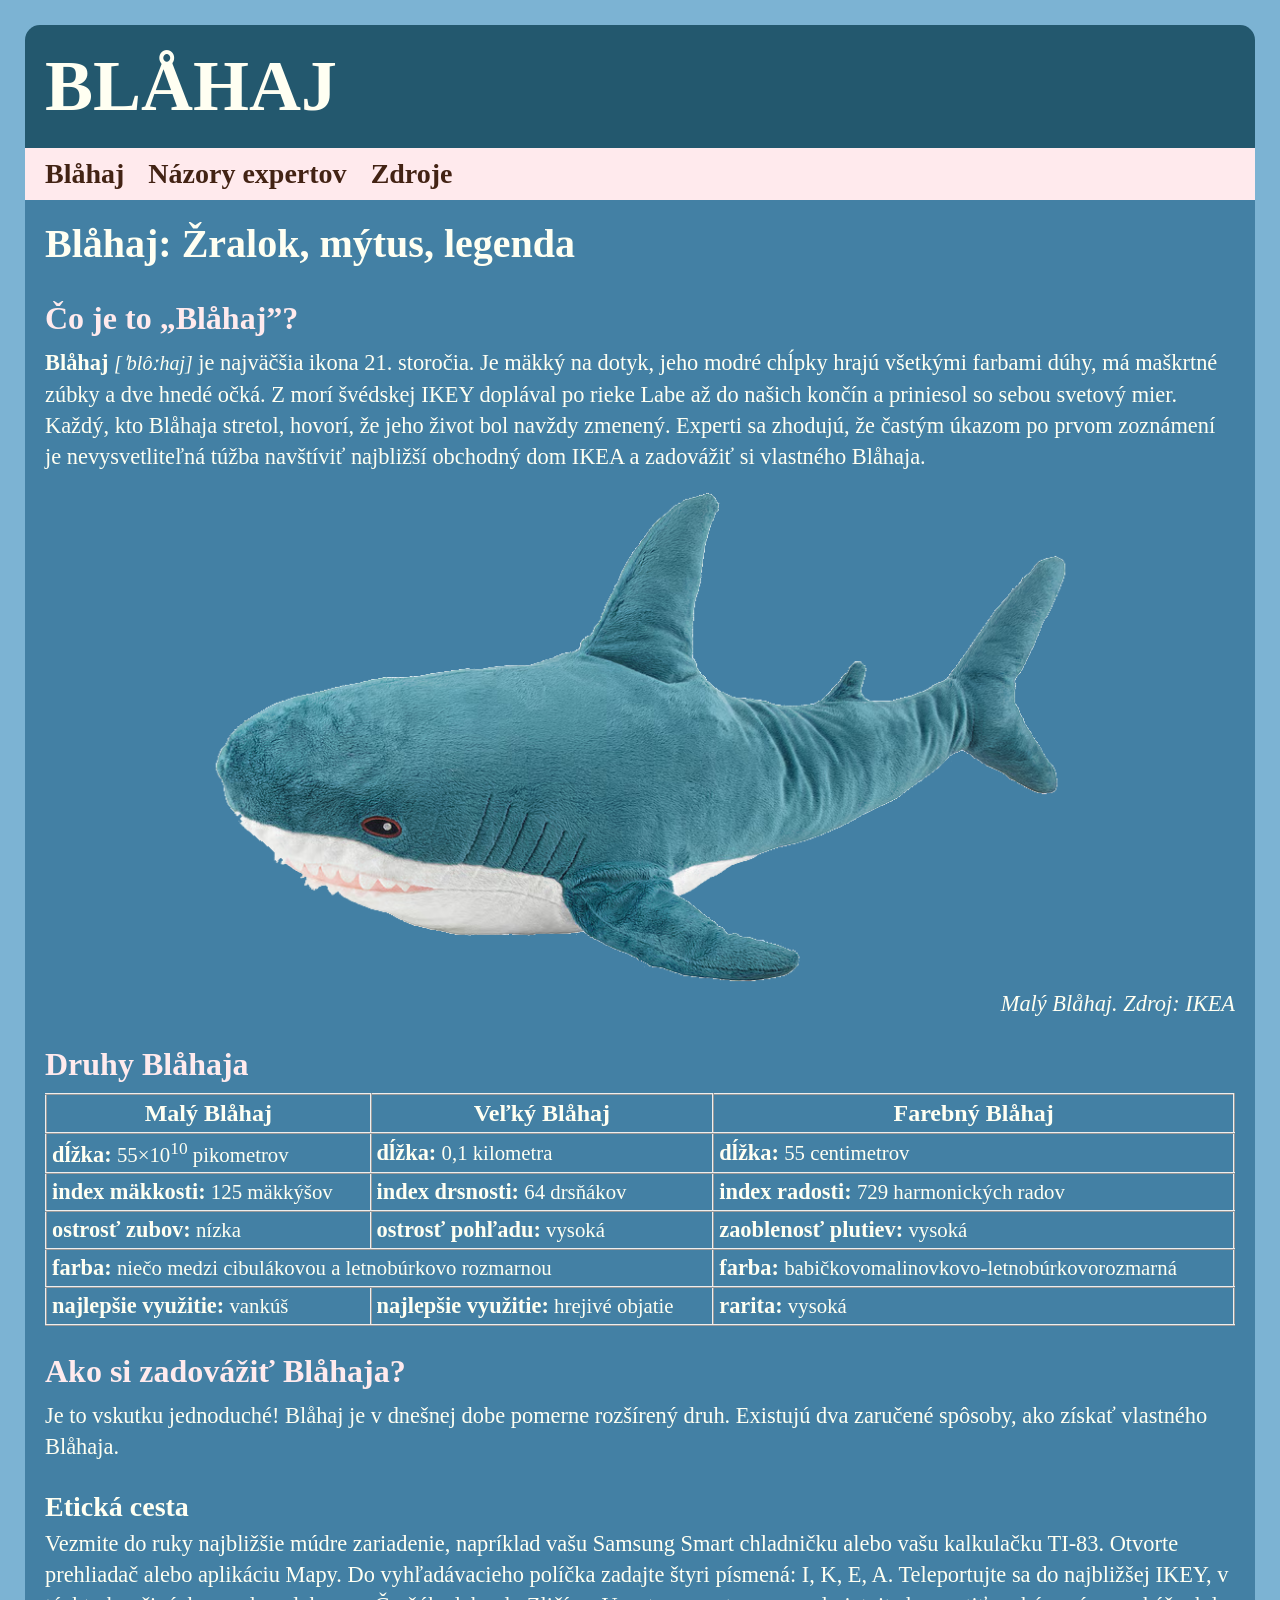
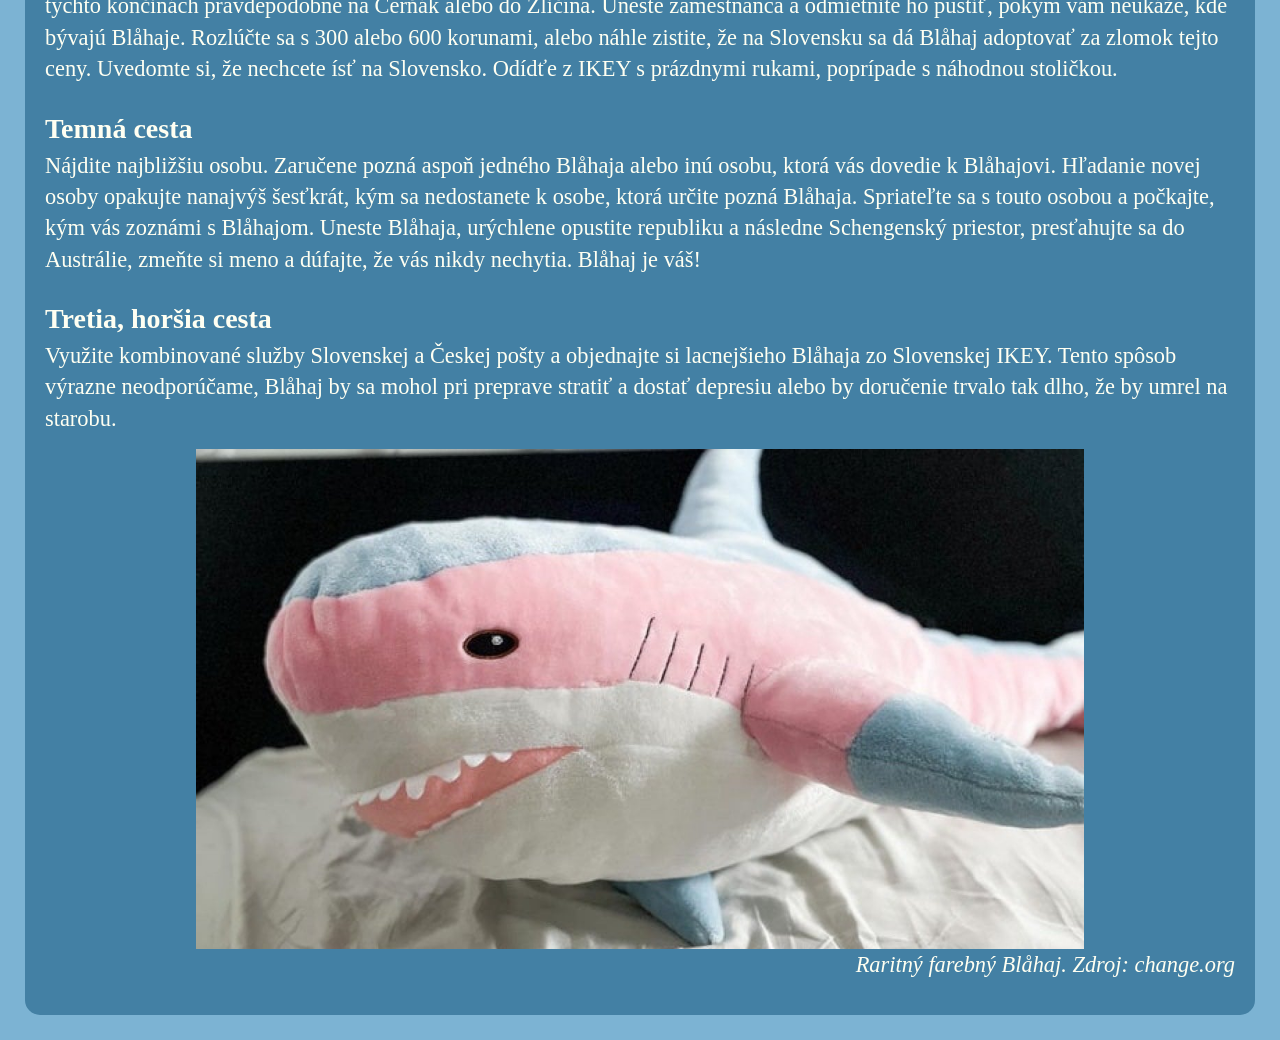
<file: index.html>
<!DOCTYPE html>
<html lang="sk">

<head>
	<meta charset="UTF-8">
	<meta name="viewport" content="width=device-width, initial-scale=1.0">
	<title>Blåhaj</title>

	<link rel="preconnect" href="src/blahaj.png">
	<link rel="preconnect" href="src/rare-blahaj.jpg">
	<link rel="preconnect" href="css.css">

	<link rel="icon" type="image/x-icon" href="/src/favicon.ico">
	<link rel="stylesheet" type="text/css" href="css.css">
</head>

<body>
	<header>
		<p>Blåhaj</p>
	</header>
	
	<nav>
		<a href="index.html">Blåhaj</a>
		<a href="nazory.html">Názory expertov</a>
		<a href="zdroje.html">Zdroje</a>
	</nav>

	<div id="strana">
		<article>
			<h1>Blåhaj: Žralok, mýtus, legenda</h1>
			<section>
				<h2>Čo je to „Blåhaj”?</h2>
				<p><b>Blåhaj</b> <i><a href="https://en.wikipedia.org/wiki/File:Sv-Bl%C3%A5haj.ogg">[ˈblôːhaj]</a></i> 
				je najväčšia ikona 21. storočia. Je mäkký na dotyk, jeho modré chĺpky hrajú všetkými farbami dúhy, 
				má maškrtné zúbky a dve hnedé očká. Z morí švédskej IKEY doplával po rieke Labe až do našich končín 
				a priniesol so sebou svetový mier. Každý, kto Blåhaja stretol, hovorí, že jeho život bol navždy 
				zmenený. Experti sa zhodujú, že častým úkazom po prvom zoznámení je nevysvetliteľná túžba navštíviť 
				najbližší obchodný dom IKEA a zadovážiť si vlastného Blåhaja.</p>
				<img src="src/blahaj.png" alt="">
				<p class="image-description">Malý Blåhaj. Zdroj: IKEA</p>
			</section>
			<section>
				<h2>Druhy Blåhaja</h2>
				<table>
					<tr>
						<th>Malý Blåhaj</th>
						<th>Veľký Blåhaj</th>
						<th>Farebný Blåhaj</th>
					</tr>
					<tr>
						<td><b>dĺžka:</b> 55×10<sup>10</sup> pikometrov</td>
						<td><b>dĺžka:</b> 0,1 kilometra</td>
						<td><b>dĺžka:</b> 55 centimetrov</td>
					</tr>
					<tr>
						<td><b>index mäkkosti:</b> 125 mäkkýšov</td>
						<td><b>index drsnosti:</b> 64 drsňákov</td>
						<td><b>index radosti:</b> 729 harmonických radov</td>
					</tr>
					<tr>
						<td><b>ostrosť zubov:</b> nízka</td>
						<td><b>ostrosť pohľadu:</b> vysoká</td>
						<td><b>zaoblenosť plutiev:</b> vysoká</td>
					</tr>
					<tr>
						<td colspan="2"><b>farba:</b> niečo medzi cibulákovou a letnobúrkovo rozmarnou</td>
						<td><b>farba:</b> babičkovomalinovkovo-letnobúrkovorozmarná</td>
					</tr>
					<tr>
						<td><b>najlepšie využitie:</b> vankúš</td>
						<td><b>najlepšie využitie:</b> hrejivé objatie</td>
						<td><b>rarita:</b> vysoká</td>
					</tr>
				</table>
			</section>
			<section>
				<h2>Ako si zadovážiť Blåhaja?</h2>
				<p>Je to vskutku jednoduché! Blåhaj je v dnešnej dobe pomerne rozšírený druh. Existujú dva zaručené
				spôsoby, ako získať vlastného Blåhaja.</p>
				<section>
					<h3>Etická cesta</h3>
					<p>Vezmite do ruky najbližšie múdre zariadenie, napríklad vašu Samsung Smart chladničku alebo vašu 
					kalkulačku TI-83. Otvorte prehliadač alebo aplikáciu Mapy. Do vyhľadávacieho políčka zadajte štyri
					písmená: I, K, E, A. Teleportujte sa do najbližšej IKEY, v týchto končinách pravdepodobne na Čerňák
					alebo do Zličína. Uneste zamestnanca a odmietnite ho pustiť, pokým vám neukáže, kde bývajú Blåhaje. 
					Rozlúčte sa s 300 alebo 600 korunami, alebo náhle zistite, že na Slovensku sa dá Blåhaj adoptovať za 
					zlomok tejto ceny. Uvedomte si, že nechcete ísť na Slovensko. Odídťe z IKEY s prázdnymi rukami,
					poprípade s náhodnou stoličkou.</p>
				</section>
				<section>
					<h3>Temná cesta</h3>
					<p>Nájdite najbližšiu osobu. Zaručene pozná aspoň jedného Blåhaja alebo inú osobu, ktorá vás dovedie
					k Blåhajovi. Hľadanie novej osoby opakujte nanajvýš šesťkrát, kým sa nedostanete k osobe, ktorá určite
					pozná Blåhaja. Spriateľte sa s touto osobou a počkajte, kým vás zoznámi s Blåhajom. Uneste Blåhaja, 
					urýchlene opustite republiku a následne Schengenský priestor, presťahujte sa do Austrálie, zmeňte si 
					meno a dúfajte, že vás nikdy nechytia. Blåhaj je váš!</p>
				</section>
				<section>
					<h3>Tretia, horšia cesta</h3>
					<p>Využite kombinované služby Slovenskej a Českej pošty a objednajte si lacnejšieho Blåhaja zo Slovenskej
					IKEY. Tento spôsob výrazne neodporúčame, Blåhaj by sa mohol pri preprave stratiť a dostať depresiu alebo
					by doručenie trvalo tak dlho, že by umrel na starobu.</p>
				</section>
				<img src="src/rare-blahaj.jpg" alt="">
				<p class="image-description">Raritný farebný Blåhaj. Zdroj: change.org</p>
			</section>
		</article>
	</div>
</body>

</html>
</file>
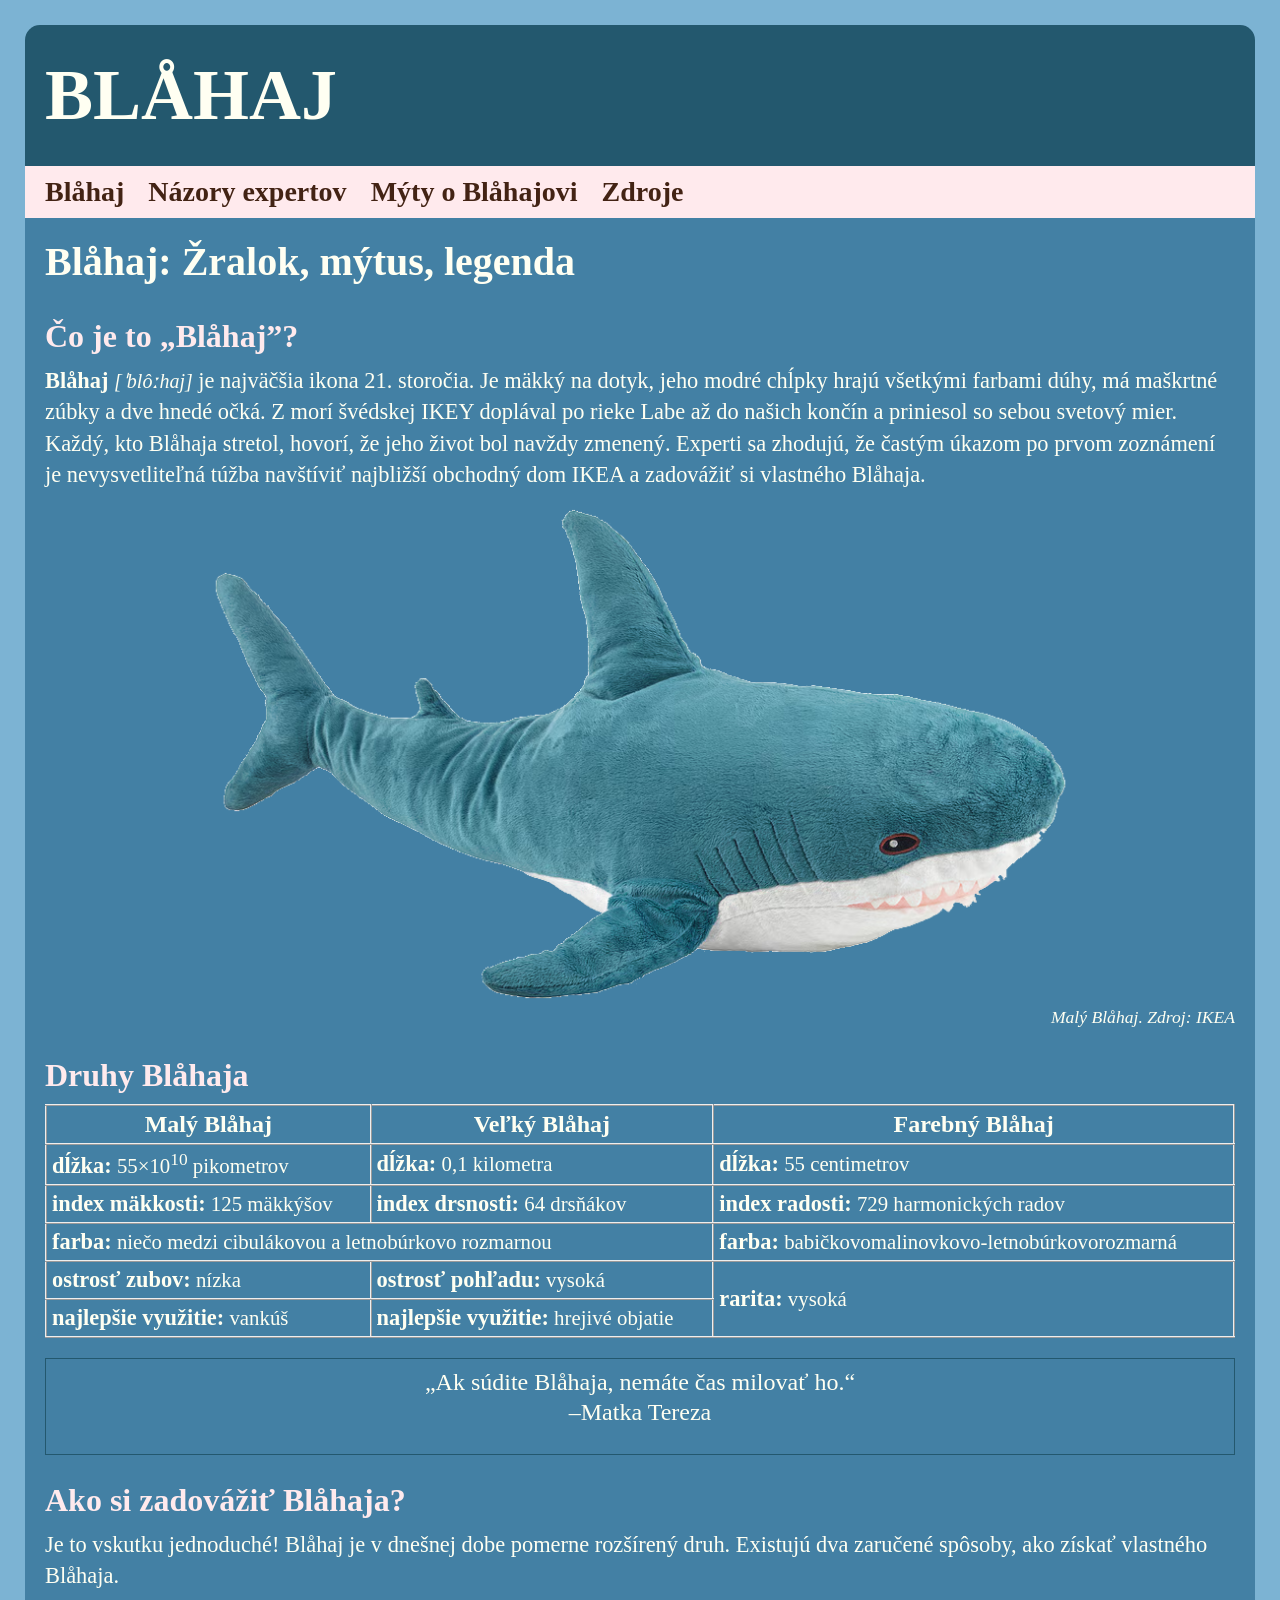
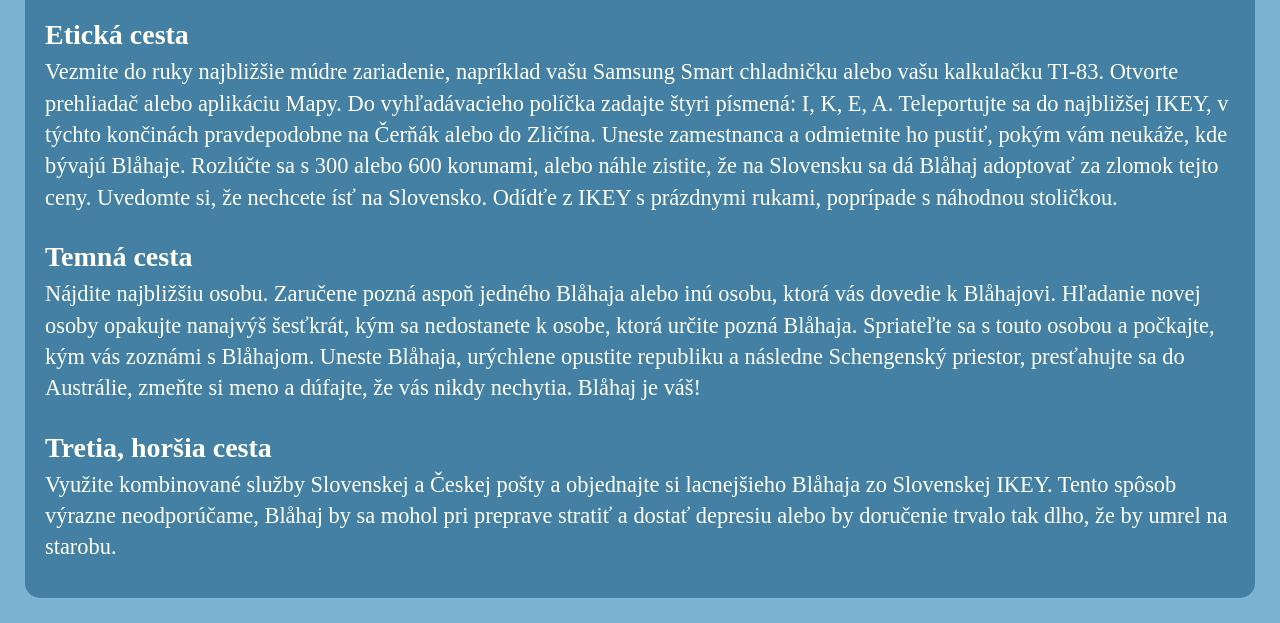
<file: odovzdanie/index.html>
<!DOCTYPE html>
<html lang="sk">

<head>
	<meta charset="UTF-8">
	<meta name="viewport" content="width=device-width, initial-scale=1.0">
	<title>Blåhaj</title>
	<link rel="stylesheet" type="text/css" href="css.css">
</head>

<body>
	<header>
		<p>Blåhaj</p>
	</header>
	
	<nav>
		<a href="index.html">Blåhaj</a>
		<a href="nazory.html">Názory expertov</a>
        <a href="myty.html">Mýty o Blåhajovi</a>
		<a href="zdroje.html">Zdroje</a>
	</nav>

	<div id="strana">
		<article>
			<h1>Blåhaj: Žralok, mýtus, legenda</h1>
			<section>
				<h2>Čo je to „Blåhaj”?</h2>
				<p><b>Blåhaj</b> <i><a href="https://en.wikipedia.org/wiki/File:Sv-Bl%C3%A5haj.ogg">[ˈblôːhaj]</a></i> 
				je najväčšia ikona 21. storočia. Je mäkký na dotyk, jeho modré chĺpky hrajú všetkými farbami dúhy, 
				má maškrtné zúbky a dve hnedé očká. Z morí švédskej IKEY doplával po rieke Labe až do našich končín 
				a priniesol so sebou svetový mier. Každý, kto Blåhaja stretol, hovorí, že jeho život bol navždy 
				zmenený. Experti sa zhodujú, že častým úkazom po prvom zoznámení je nevysvetliteľná túžba navštíviť 
				najbližší obchodný dom IKEA a zadovážiť si vlastného Blåhaja.</p>
				<div class="image">
					<img src="blahaj.png" alt="">
				</div>
				<p class="image-description">Malý Blåhaj. Zdroj: IKEA</p>
			</section>
			<section>
				<h2>Druhy Blåhaja</h2>
				<table>
					<tr>
						<th>Malý Blåhaj</th>
						<th>Veľký Blåhaj</th>
						<th>Farebný Blåhaj</th>
					</tr>
					<tr>
						<td><b>dĺžka:</b> 55×10<sup>10</sup> pikometrov</td>
						<td><b>dĺžka:</b> 0,1 kilometra</td>
						<td><b>dĺžka:</b> 55 centimetrov</td>
					</tr>
					<tr>
						<td><b>index mäkkosti:</b> 125 mäkkýšov</td>
						<td><b>index drsnosti:</b> 64 drsňákov</td>
						<td><b>index radosti:</b> 729 harmonických radov</td>
					</tr>
					<tr>
						<td colspan="2"><b>farba:</b> niečo medzi cibulákovou a letnobúrkovo rozmarnou</td>
						<td><b>farba:</b> babičkovomalinovkovo-letnobúrkovorozmarná</td>
					</tr>
					<tr>
						<td><b>ostrosť zubov:</b> nízka</td>
						<td><b>ostrosť pohľadu:</b> vysoká</td>
						<td rowspan="2"><b>rarita:</b> vysoká</td>
					</tr>
					<tr>
						<td><b>najlepšie využitie:</b> vankúš</td>
						<td><b>najlepšie využitie:</b> hrejivé objatie</td>
					</tr>
				</table>
			</section>
			<div id="quote">
				<q>Ak súdite Blåhaja, nemáte čas milovať ho.</q>
				<p>–Matka Tereza</p>
			</div>
			<section>
				<h2>Ako si zadovážiť Blåhaja?</h2>
				<p>Je to vskutku jednoduché! Blåhaj je v dnešnej dobe pomerne rozšírený druh. Existujú dva zaručené
				spôsoby, ako získať vlastného Blåhaja.</p>
				<section>
					<h3>Etická cesta</h3>
					<p>Vezmite do ruky najbližšie múdre zariadenie, napríklad vašu Samsung Smart chladničku alebo vašu 
					kalkulačku TI-83. Otvorte prehliadač alebo aplikáciu Mapy. Do vyhľadávacieho políčka zadajte štyri
					písmená: I, K, E, A. Teleportujte sa do najbližšej IKEY, v týchto končinách pravdepodobne na Čerňák
					alebo do Zličína. Uneste zamestnanca a odmietnite ho pustiť, pokým vám neukáže, kde bývajú Blåhaje. 
					Rozlúčte sa s 300 alebo 600 korunami, alebo náhle zistite, že na Slovensku sa dá Blåhaj adoptovať za 
					zlomok tejto ceny. Uvedomte si, že nechcete ísť na Slovensko. Odídťe z IKEY s prázdnymi rukami,
					poprípade s náhodnou stoličkou.</p>
				</section>
				<section>
					<h3>Temná cesta</h3>
					<p>Nájdite najbližšiu osobu. Zaručene pozná aspoň jedného Blåhaja alebo inú osobu, ktorá vás dovedie
					k Blåhajovi. Hľadanie novej osoby opakujte nanajvýš šesťkrát, kým sa nedostanete k osobe, ktorá určite
					pozná Blåhaja. Spriateľte sa s touto osobou a počkajte, kým vás zoznámi s Blåhajom. Uneste Blåhaja, 
					urýchlene opustite republiku a následne Schengenský priestor, presťahujte sa do Austrálie, zmeňte si 
					meno a dúfajte, že vás nikdy nechytia. Blåhaj je váš!</p>
				</section>
				<section>
					<h3>Tretia, horšia cesta</h3>
					<p>Využite kombinované služby Slovenskej a Českej pošty a objednajte si lacnejšieho Blåhaja zo Slovenskej
					IKEY. Tento spôsob výrazne neodporúčame, Blåhaj by sa mohol pri preprave stratiť a dostať depresiu alebo
					by doručenie trvalo tak dlho, že by umrel na starobu.</p>
				</section>
			</section>
		</article>
	</div>
</body>

</html>
</file>
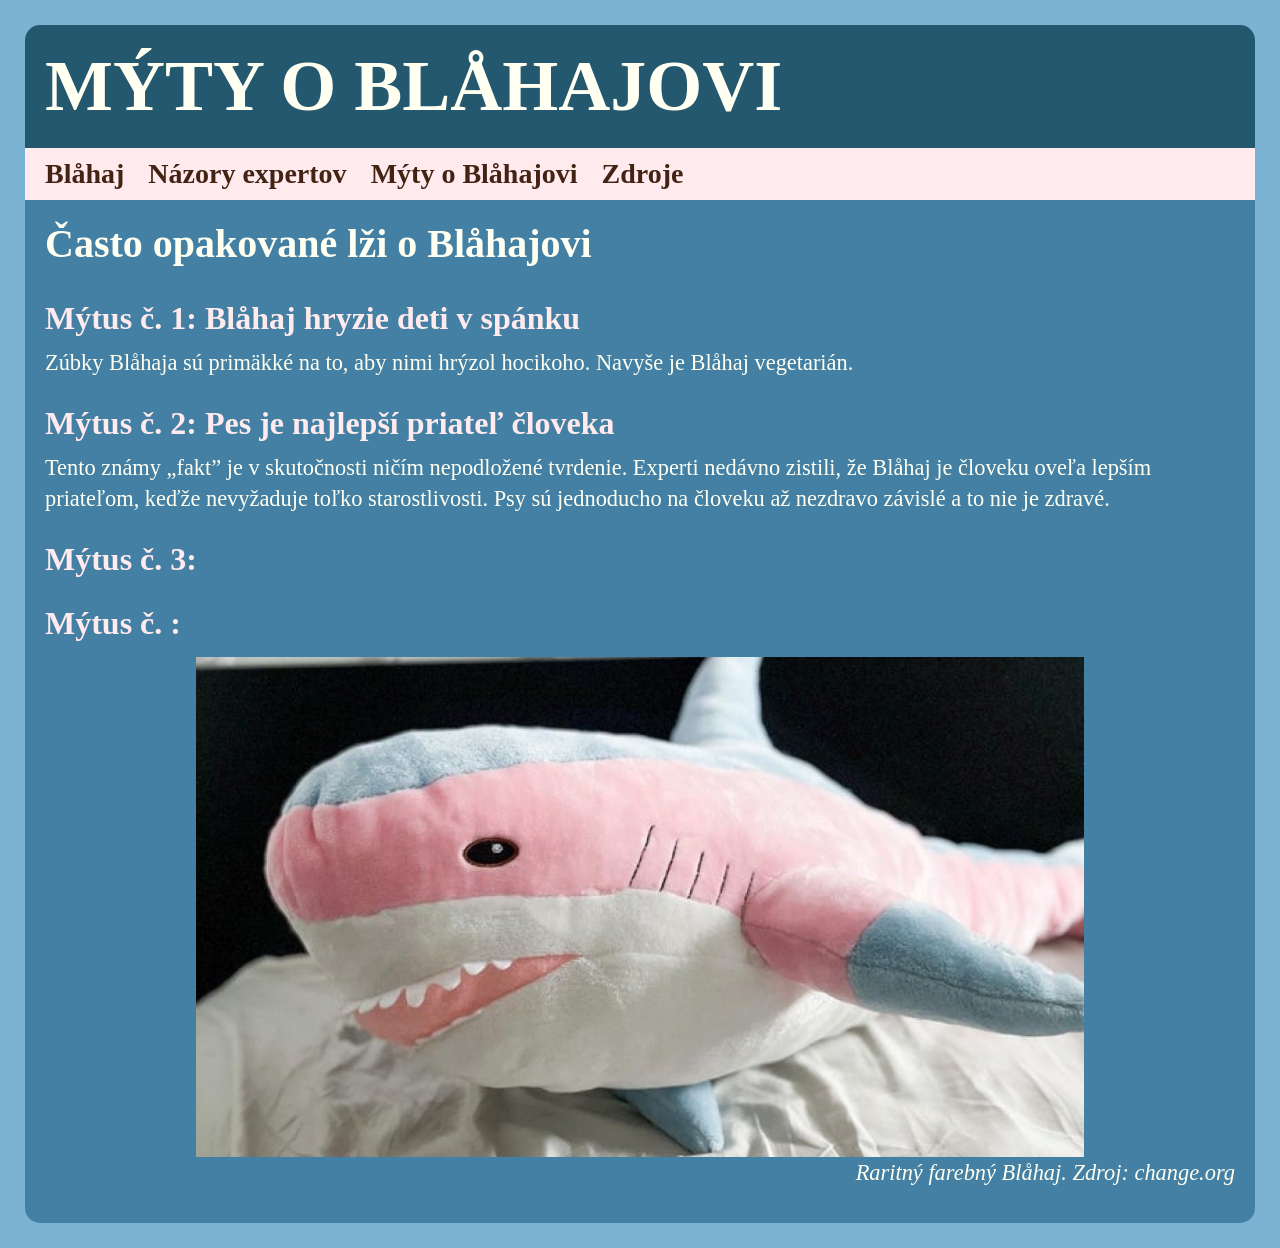
<file: myty.html>
<!DOCTYPE html>
<html lang="sk">

<head>
	<meta charset="UTF-8">
	<meta name="viewport" content="width=device-width, initial-scale=1.0">
	<title>Mýty | Blåhaj</title>

	<link rel="preconnect" href="src/blahaj.png">
	<link rel="preconnect" href="src/rare-blahaj.jpg">
	<link rel="preconnect" href="css.css">

	<link rel="icon" type="image/x-icon" href="/src/favicon.ico">
	<link rel="stylesheet" type="text/css" href="css.css">
</head>

<body>
	<header>
		<p>Mýty o Blåhajovi</p>
	</header>
	
	<nav>
		<a href="index.html">Blåhaj</a>
		<a href="nazory.html">Názory expertov</a>
        <a href="myty.html">Mýty o Blåhajovi</a>
		<a href="zdroje.html">Zdroje</a>
	</nav>

	<div id="strana">
		<article>
            <h1>Často opakované lži o Blåhajovi</h1>
			<section>
				<h2 id="prvy">Mýtus č. 1: Blåhaj hryzie deti v spánku</h2>
				<p>Zúbky Blåhaja sú primäkké na to, aby nimi hrýzol hocikoho. Navyše je Blåhaj vegetarián.</p>
			</section>
			<section>
				<h2>Mýtus č. 2: Pes je najlepší priateľ človeka</h2>
				<p>Tento známy „fakt” je v skutočnosti ničím nepodložené tvrdenie. Experti nedávno zistili,
                že Blåhaj je človeku oveľa lepším priateľom, keďže nevyžaduje toľko starostlivosti. Psy sú
                jednoducho na človeku až nezdravo závislé a to nie je zdravé.</p>
			</section>
            <section>
				<h2>Mýtus č. 3: </h2>
				<p></p>
			</section>
            <section>
				<h2>Mýtus č. : </h2>
				<p></p>
			</section>
            <img src="src/rare-blahaj.jpg" alt="">
			<p class="image-description">Raritný farebný Blåhaj. Zdroj: change.org</p>
		</article>
	</div>
</body>

</html>
</file>
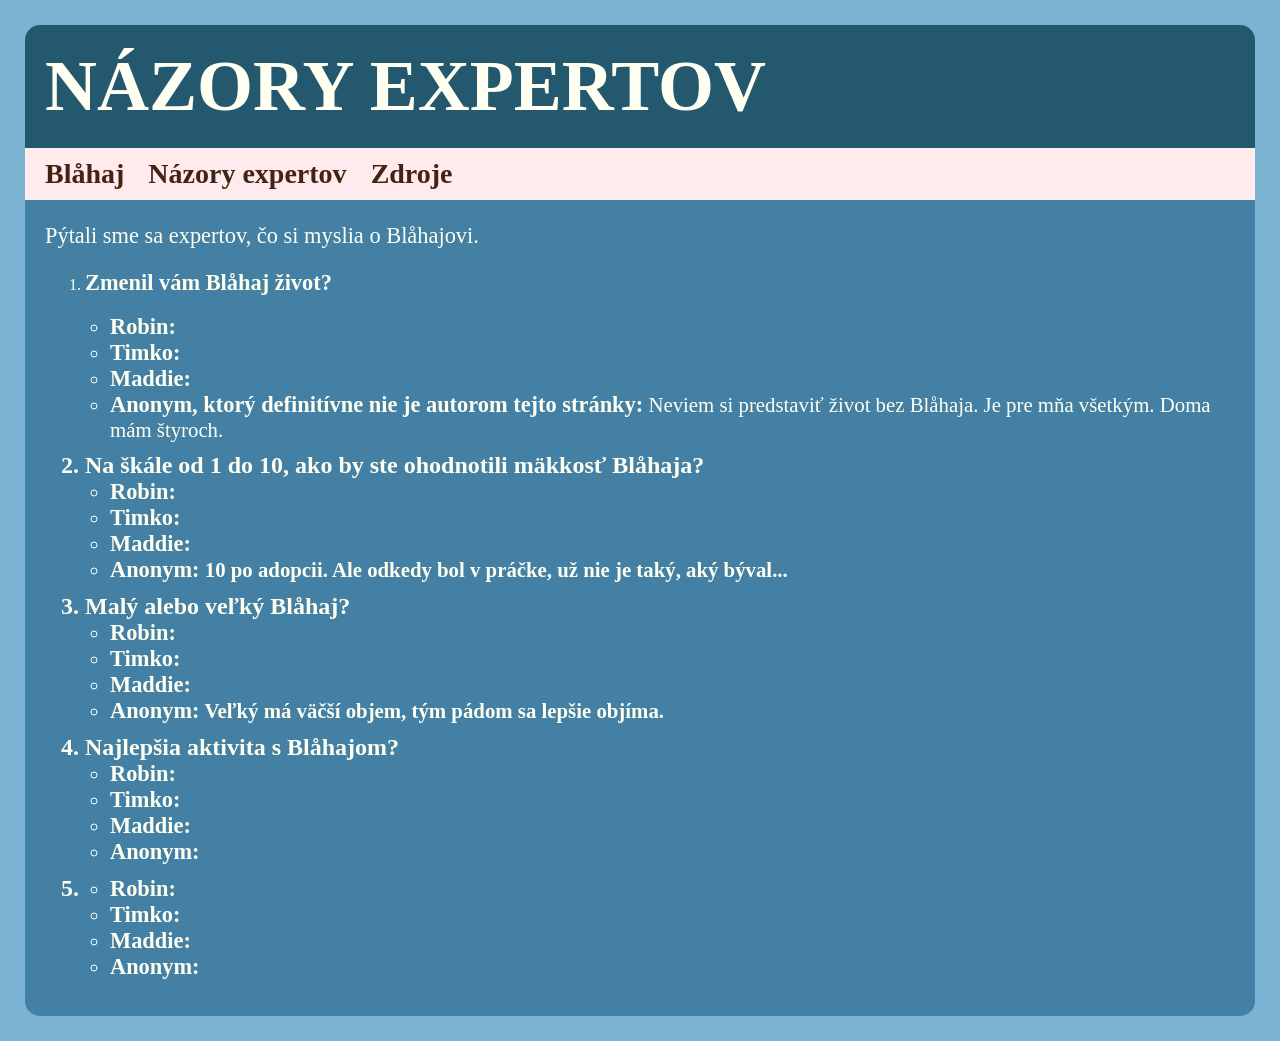
<file: nazory.html>
<!DOCTYPE html>
<html lang="sk">

<head>
	<meta charset="UTF-8">
	<meta name="viewport" content="width=device-width, initial-scale=1.0">
	<title>Názory expertov | Blåhaj</title>

	<link rel="preconnect" href="src/blahaj.png">
	<link rel="preconnect" href="src/rare-blahaj.jpg">
	<link rel="preconnect" href="css.css">

    <link rel="icon" type="image/x-icon" href="/src/favicon.ico">
	<link rel="stylesheet" type="text/css" href="css.css">
</head>

<body>
    <header>
        <p>Názory expertov</p>
    </header>

	<nav>
		<a href="index.html">Blåhaj</a>
		<a href="nazory.html">Názory expertov</a>
		<a href="zdroje.html">Zdroje</a>
	</nav>
	
	<div id="strana">
        <p>Pýtali sme sa expertov, čo si myslia o Blåhajovi.</p>

        <ol>
            <li><p class="list-header">Zmenil vám Blåhaj život?</p>
            <ul class="otazka">
                <li><b>Robin:</b></li>
                <li><b>Timko:</b></li>
                <li><b>Maddie:</b></li>
                <li><b>Anonym, ktorý definitívne nie je autorom tejto stránky:</b> Neviem si
                predstaviť život bez Blåhaja. Je pre mňa všetkým. Doma mám štyroch.</li>
            </ul></li>
            <li class="list-header">Na škále od 1 do 10, ako by ste ohodnotili mäkkosť Blåhaja?
            <ul class="otazka">
                <li><b>Robin:</b> </li>
                <li><b>Timko:</b> </li>
                <li><b>Maddie:</b> </li>
                <li><b>Anonym:</b> 10 po adopcii. Ale odkedy bol v práčke, už nie je taký, aký býval...</li>
            </ul></li>
            <li class="list-header">Malý alebo veľký Blåhaj?
            <ul class="otazka">
                <li><b>Robin:</b> </li>
                <li><b>Timko:</b> </li>
                <li><b>Maddie:</b> </li>
                <li><b>Anonym:</b> Veľký má väčší objem, tým pádom sa lepšie objíma.</li>
            </ul></li>
            <li class="list-header">Najlepšia aktivita s Blåhajom?
            <ul class="otazka">
                <li><b>Robin:</b> </li>
                <li><b>Timko:</b> </li>
                <li><b>Maddie:</b> </li>
                <li><b>Anonym:</b> </li>
            </ul></li>
            <li class="list-header">
            <ul class="otazka">
                <li><b>Robin:</b> </li>
                <li><b>Timko:</b> </li>
                <li><b>Maddie:</b> </li>
                <li><b>Anonym:</b> </li>
            </ul></li>
        </ol>
	</div>
</body>

</html>
</file>
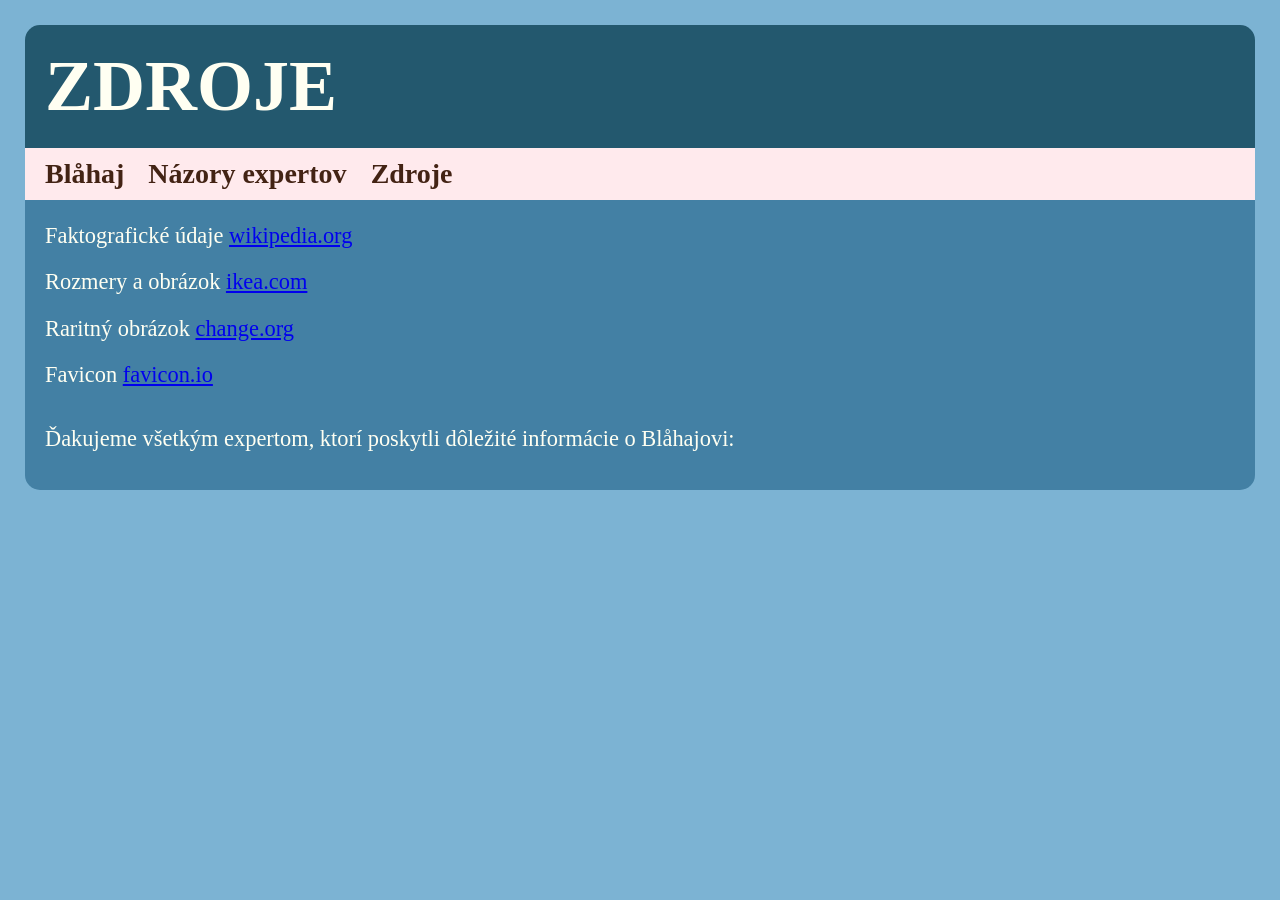
<file: zdroje.html>
<!DOCTYPE html>
<html lang="sk">

<head>
	<meta charset="UTF-8">
	<meta name="viewport" content="width=device-width, initial-scale=1.0">
	<title>Blåhaj</title>

	<link rel="preconnect" href="src/blahaj.png">
	<link rel="preconnect" href="src/rare-blahaj.jpg">
	<link rel="preconnect" href="css.css">

	<link rel="icon" type="image/x-icon" href="/src/favicon.ico">
	<link rel="stylesheet" type="text/css" href="css.css">
</head>

<body>
    <header>
        <p>Zdroje</p>
    </header>

	<nav>
		<a href="index.html">Blåhaj</a>
		<a href="nazory.html">Názory expertov</a>
		<a href="zdroje.html">Zdroje</a>
	</nav>
	
	<div id="strana">
		<p>Faktografické údaje <a href="https://en.wikipedia.org/wiki/Bl%C3%A5haj">wikipedia.org</a></p>
		<p>Rozmery a obrázok <a href="https://www.ikea.com/cz/cs/p/blahaj-plysova-hracka-zralok-30373588/">ikea.com</a></p>
		<p>Raritný obrázok <a href="https://www.change.org/p/get-ikea-to-start-selling-the-trans-color-blahaj">change.org</a></p>
		<p>Favicon <a href="https://favicon.io/emoji-favicons/shark/">favicon.io</a></p>
		<br>
		<p>Ďakujeme všetkým expertom, ktorí poskytli dôležité informácie o Blåhajovi: </p>
	</div>
</body>

</html>
</file>
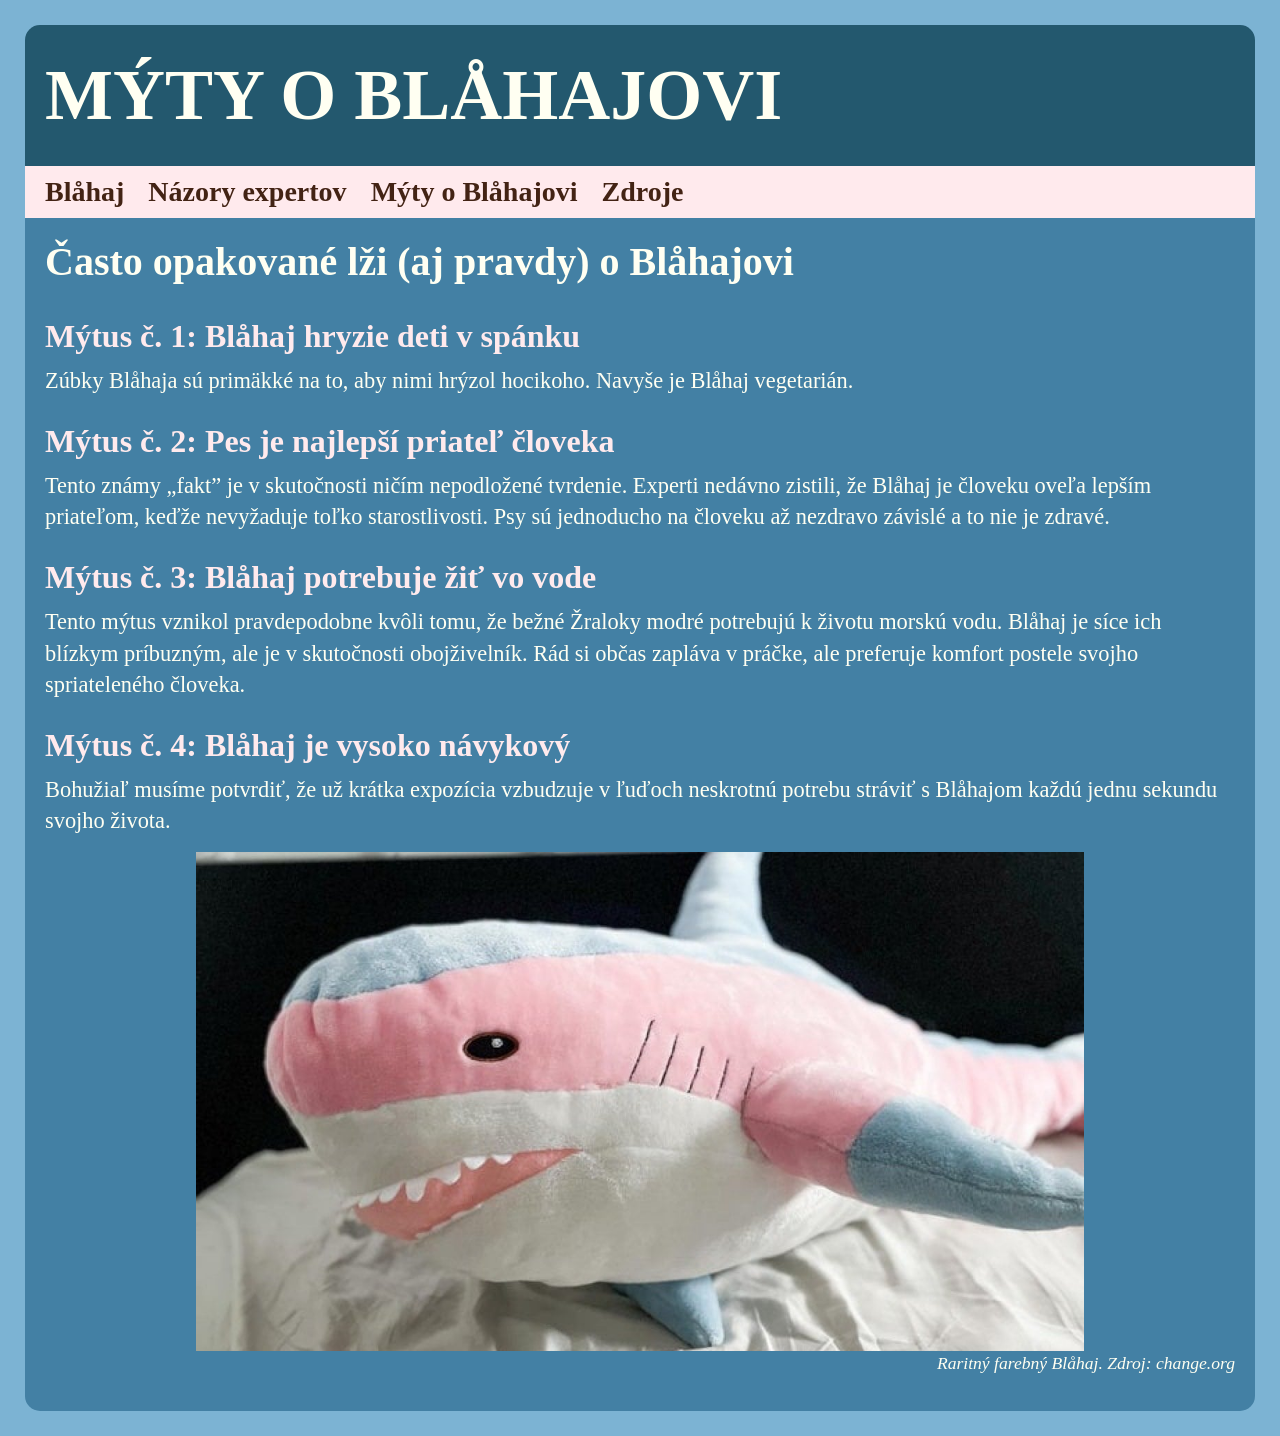
<file: odovzdanie/myty.html>
<!DOCTYPE html>
<html lang="sk">

<head>
	<meta charset="UTF-8">
	<meta name="viewport" content="width=device-width, initial-scale=1.0">
	<title>Mýty | Blåhaj</title>
	<link rel="stylesheet" type="text/css" href="css.css">
</head>

<body>
	<header>
		<p>Mýty o Blåhajovi</p>
	</header>
	
	<nav>
		<a href="index.html">Blåhaj</a>
		<a href="nazory.html">Názory expertov</a>
        <a href="myty.html">Mýty o Blåhajovi</a>
		<a href="zdroje.html">Zdroje</a>
	</nav>

	<div id="strana">
		<article>
            <h1>Často opakované lži (aj pravdy) o Blåhajovi</h1>
			<section>
				<h2 id="prvy">Mýtus č. 1: Blåhaj hryzie deti v spánku</h2>
				<p>Zúbky Blåhaja sú primäkké na to, aby nimi hrýzol hocikoho. Navyše je Blåhaj vegetarián.</p>
			</section>
			<section>
				<h2>Mýtus č. 2: Pes je najlepší priateľ človeka</h2>
				<p>Tento známy „fakt” je v skutočnosti ničím nepodložené tvrdenie. Experti nedávno zistili,
                že Blåhaj je človeku oveľa lepším priateľom, keďže nevyžaduje toľko starostlivosti. Psy sú
                jednoducho na človeku až nezdravo závislé a to nie je zdravé.</p>
			</section>
            <section>
				<h2>Mýtus č. 3: Blåhaj potrebuje žiť vo vode</h2>
				<p>Tento mýtus vznikol pravdepodobne kvôli tomu, že bežné Žraloky modré potrebujú k životu 
				morskú vodu. Blåhaj je síce ich blízkym príbuzným, ale je v skutočnosti obojživelník. Rád
				si občas zapláva v práčke, ale preferuje komfort postele svojho spriateleného človeka.</p>
			</section>
            <section>
				<h2>Mýtus č. 4: Blåhaj je vysoko návykový</h2>
				<p>Bohužiaľ musíme potvrdiť, že už krátka expozícia vzbudzuje v ľuďoch neskrotnú potrebu stráviť
				s Blåhajom každú jednu sekundu svojho života.</p>
			</section>
			<div class="image">
            	<img src="rare-blahaj.jpg" alt="">
			</div>
			<p class="image-description">Raritný farebný Blåhaj. Zdroj: change.org</p>
		</article>
	</div>
</body>

</html>
</file>
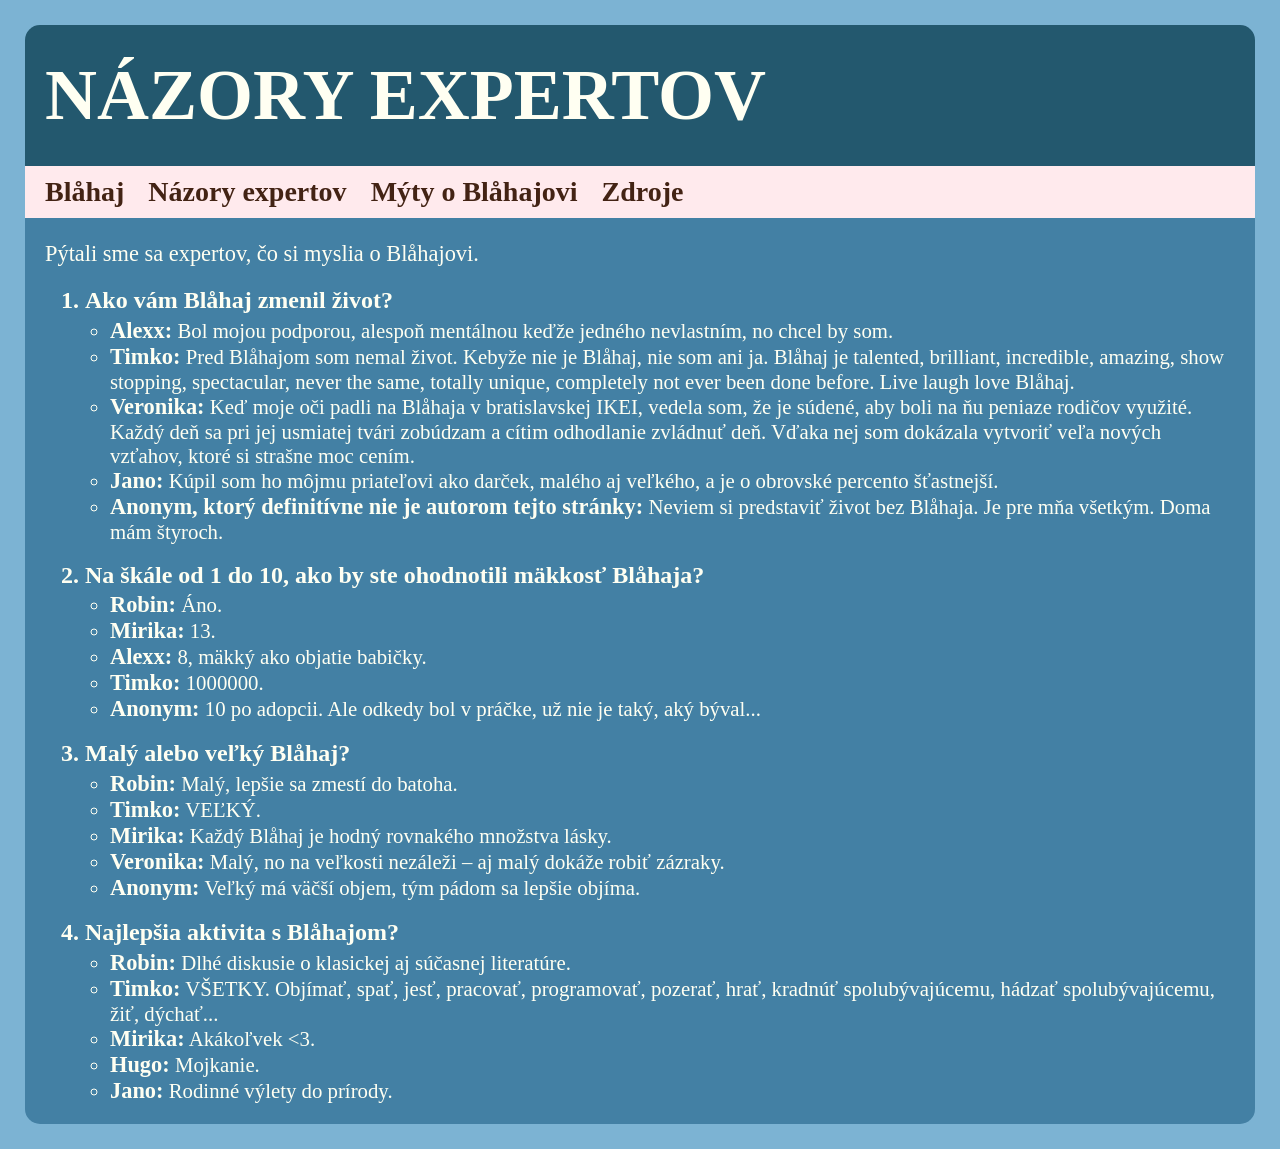
<file: odovzdanie/nazory.html>
<!DOCTYPE html>
<html lang="sk">

<head>
	<meta charset="UTF-8">
	<meta name="viewport" content="width=device-width, initial-scale=1.0">
	<title>Názory expertov | Blåhaj</title>
	<link rel="stylesheet" type="text/css" href="css.css">
</head>

<body>
    <header>
        <p>Názory expertov</p>
    </header>

	<nav>
		<a href="index.html">Blåhaj</a>
		<a href="nazory.html">Názory expertov</a>
        <a href="myty.html">Mýty o Blåhajovi</a>
		<a href="zdroje.html">Zdroje</a>
	</nav>
	
	<div id="strana">
        <p>Pýtali sme sa expertov, čo si myslia o Blåhajovi.</p>

        <ol id="zoznam">
            <li><p>Ako vám Blåhaj zmenil život?</p>
            <ul class="otazka">
                <li><b>Alexx:</b> Bol mojou podporou, alespoň mentálnou keďže jedného nevlastním, no chcel by som.</li>
                <li><b>Timko:</b> Pred Blåhajom som nemal život. Kebyže nie je Blåhaj, nie som ani ja. 
                    Blåhaj je talented, brilliant, incredible, amazing, show stopping, spectacular, never 
                    the same, totally unique, completely not ever been done before. Live laugh love Blåhaj.</li>
                <li><b>Veronika:</b> Keď moje oči padli na Blåhaja v bratislavskej IKEI, vedela som, že je 
                    súdené, aby boli na ňu peniaze rodičov využité. Každý deň sa pri jej usmiatej tvári 
                    zobúdzam a cítim odhodlanie zvládnuť deň. Vďaka nej som dokázala vytvoriť veľa nových 
                    vzťahov, ktoré si strašne moc cením.</li>
                <li><b>Jano:</b> Kúpil som ho môjmu priateľovi ako darček, malého aj veľkého, a je o obrovské 
                    percento šťastnejší.</li>
                <li><b>Anonym, ktorý definitívne nie je autorom tejto stránky:</b> Neviem si 
                    predstaviť život bez Blåhaja. Je pre mňa všetkým. Doma mám štyroch.</li>
            </ul></li>
            <li><p>Na škále od 1 do 10, ako by ste ohodnotili mäkkosť Blåhaja?</p>
            <ul class="otazka">
                <li><b>Robin:</b> Áno.</li>
                <li><b>Mirika:</b> 13.</li>
                <li><b>Alexx:</b> 8, mäkký ako objatie babičky.</li>
                <li><b>Timko:</b> 1000000.</li>
                <li><b>Anonym:</b> 10 po adopcii. Ale odkedy bol v práčke, už nie je taký, aký býval...</li>
            </ul></li>
            <li><p>Malý alebo veľký Blåhaj?</p>
            <ul class="otazka">
                <li><b>Robin:</b> Malý, lepšie sa zmestí do batoha.</li>
                <li><b>Timko:</b> VEĽKÝ.</li>
                <li><b>Mirika:</b> Každý Blåhaj je hodný rovnakého množstva lásky.</li>
                <li><b>Veronika:</b> Malý, no na veľkosti nezáleži – aj malý dokáže robiť zázraky.</li>
                <li><b>Anonym:</b> Veľký má väčší objem, tým pádom sa lepšie objíma.</li>
            </ul></li>
            <li><p>Najlepšia aktivita s Blåhajom?</p>
            <ul class="otazka">
                <li><b>Robin:</b> Dlhé diskusie o klasickej aj súčasnej literatúre.</li>
                <li><b>Timko:</b> VŠETKY. Objímať, spať, jesť, pracovať, programovať, 
                    pozerať, hrať, kradnúť spolubývajúcemu, hádzať spolubývajúcemu, žiť, dýchať...</li>
                <li><b>Mirika:</b> Akákoľvek &lt;3.</li>
                <li><b>Hugo:</b> Mojkanie.</li>
                <li><b>Jano:</b> Rodinné výlety do prírody.</li>
            </ul></li>
        </ol>
	</div>
</body>

</html>
</file>
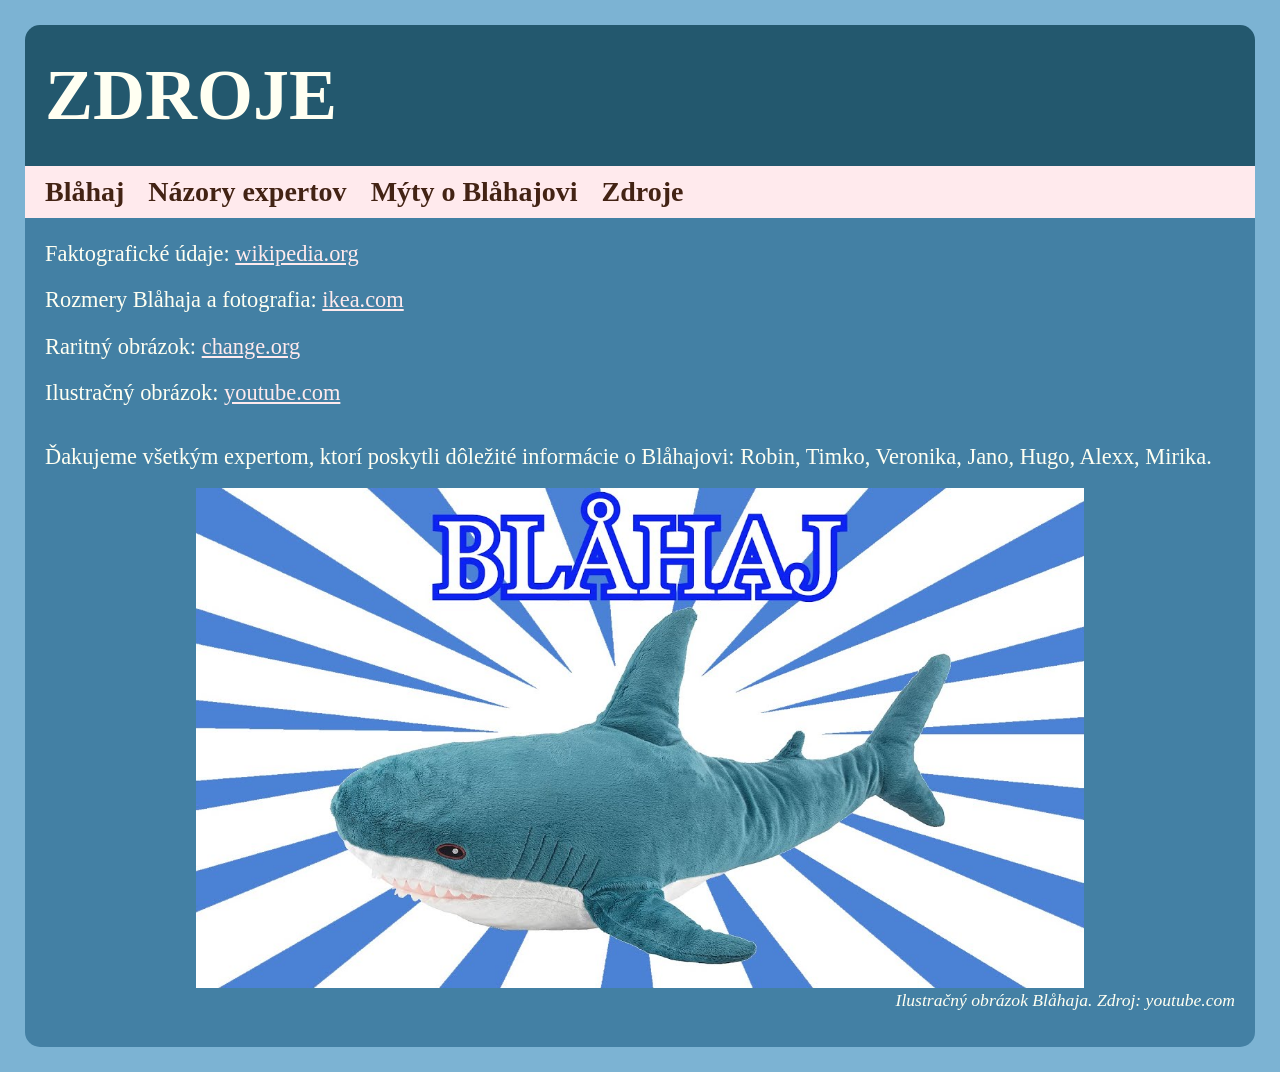
<file: odovzdanie/zdroje.html>
<!DOCTYPE html>
<html lang="sk">

<head>
	<meta charset="UTF-8">
	<meta name="viewport" content="width=device-width, initial-scale=1.0">
	<title>Zdroje | Blåhaj</title>
	<link rel="stylesheet" type="text/css" href="css.css">
</head>

<body>
    <header>
        <p>Zdroje</p>
    </header>

	<nav>
		<a href="index.html">Blåhaj</a>
		<a href="nazory.html">Názory expertov</a>
        <a href="myty.html">Mýty o Blåhajovi</a>
		<a href="zdroje.html">Zdroje</a>
	</nav>
	
	<div id="strana">
		<p>Faktografické údaje: <a href="https://en.wikipedia.org/wiki/Bl%C3%A5haj">wikipedia.org</a></p>
		<p>Rozmery Blåhaja a fotografia: <a href="https://www.ikea.com/cz/cs/p/blahaj-plysova-hracka-zralok-30373588/">ikea.com</a></p>
		<p>Raritný obrázok: <a href="https://www.change.org/p/get-ikea-to-start-selling-the-trans-color-blahaj">change.org</a></p>
		<p>Ilustračný obrázok: <a href="https://www.youtube.com/watch?v=LFJAFYBMfsg">youtube.com</a></p>
		<br>
		<p>Ďakujeme všetkým expertom, ktorí poskytli dôležité informácie o Blåhajovi: Robin, Timko, Veronika, Jano, Hugo, Alexx, Mirika.</p>
		<div class="image">
			<img src="blahaj.jpg" alt="">
		</div>
		<p class="image-description">Ilustračný obrázok Blåhaja. Zdroj: youtube.com</p>
	</div>
</body>

</html>
</file>
<file: css.css>
body {
    margin: 25px;
    height: 100%;
    background-color: #7CB3D3;
    color: #FFFFF2;
}

header {
    background-color: #23586E;
    border-top-left-radius: 15px;
    border-top-right-radius: 15px;
}

header p {
    text-transform: uppercase;
    font-size: 4.5rem;
    font-weight: bold;
    font-family: "Garamond";
    margin: 0;
    padding: 20px;
}

nav {
    background-color: #ffeaed;
    padding: 10px;
}

nav a {
    color: #432314;
    text-decoration: none;
    font-weight: bolder;
    font-family: "Trebuchet MS";
    font-size: 1.75rem;
    padding: 10px;
}

nav a:hover {
    background-color: #ffd1d8;
}

#strana {
    position: relative;
    background-color: #4380A4;
    padding: 20px;
    border-bottom-right-radius: 15px;
    border-bottom-left-radius: 15px;
}

#strana p {
    font-family: "Trebuchet MS";
    font-size: 1.4rem;
    line-height: 1.4;
    margin-top: 0px;
    margin-bottom: 15px;
}

img {
    display: block;
    margin-left: auto;
    margin-right: auto;
    max-width: 100%;
    max-height: 500px;
}

article a {
    font-size: 20px;
    text-decoration: none;
    color: #FFFFF2;
}

article a:hover {
    text-decoration: underline;
}

article h1 {
    margin-top: 0;
    font-weight: bold;
    font-family: "Garamond";
    font-size: 2.5rem;
}

article h2 {
    font-size: 2rem;
    margin-bottom: 10px;
    color: #ffeaed;
}

article h3 {
    font-size: 1.75rem;
    margin-bottom: 5px;
}

table {
    width: 100%;
    margin-bottom: 20px;
    border: 2px inset;
    border-collapse: collapse;
}

th {
    font-size: 1.5rem;
    padding: 5px;
    border: 2px inset;
    border-collapse: collapse;
}

td {
    font-size: 1.3rem;
    padding: 5px;
    border: 2px inset;
    border-collapse: collapse;
}

td > b {
    font-size: 1.4rem;
}

.image-description {
    font-size: 1.1rem;
    font-style: italic;
    text-align: right;
}

.otazka {
    font-size: 1.3rem;
    padding-left: 25px;
}

.list-header {
    font-size: 1.5rem;
    margin-top: 10px;
    font-weight: bold;
}

li > b {
    font-size: 1.4rem;
}
</file>
<file: odovzdanie/css.css>
p {
    font-family: "Trebuchet MS";
    font-size: 1.4rem;
    line-height: 1.4;
    margin-top: 0px;
    margin-bottom: 15px;
}

a {
    color: #ffeaed;
}

a:hover {
    color: #ffbac4;
}

body {
    margin: 25px;
    height: 100%;
    background-color: #7CB3D3;
    color: #FFFFF2;
}

header {
    background-color: #23586E;
    border-top-left-radius: 15px;
    border-top-right-radius: 15px;
}

header p {
    text-transform: uppercase;
    font-size: 4.5rem;
    font-weight: bold;
    font-family: "Garamond";
    margin: 0;
    padding: 20px;
}

nav {
    background-color: #ffeaed;
    padding: 10px;
}

nav a {
    color: #432314;
    text-decoration: none;
    font-weight: bolder;
    font-family: "Trebuchet MS";
    font-size: 1.75rem;
    padding: 10px;
}

nav a:hover {
    background-color: #ffd1d8;
    color: #432314;
}

article a {
    font-size: 20px;
    text-decoration: none;
    color: #FFFFF2;
}

article a:hover {
    text-decoration: underline;
}

article h1 {
    margin-top: 0;
    font-weight: bold;
    font-family: "Garamond";
    font-size: 2.5rem;
}

article h2 {
    font-size: 2rem;
    margin-bottom: 10px;
    color: #ffeaed;
}

article h3 {
    font-size: 1.75rem;
    margin-bottom: 5px;
}

table {
    width: 100%;
    margin-bottom: 20px;
    border: 2px inset;
    border-collapse: collapse;
}

th {
    font-size: 1.5rem;
    padding: 5px;
    border: 2px inset;
    border-collapse: collapse;
}

td {
    font-size: 1.3rem;
    padding: 5px;
    border: 2px inset;
    border-collapse: collapse;
}

td > b {
    font-size: 1.4rem;
}

li > b {
    font-size: 1.4rem;
}

.image-description {
    font-size: 1.1rem;
    font-style: italic;
    text-align: right;
}

.otazka {
    font-size: 1.3rem;
    padding-left: 25px;
    font-weight: normal;
}

.image {
    display: flex;
    justify-content: center;
    align-items: center;
}

.image img {
    max-width: 100%;
    max-height: 500px;
}

#zoznam, #zoznam p {
    margin-top: 15px;
    margin-bottom: 0;
    font-size: 1.5rem;
    font-weight: bold;
}

#strana {
    position: relative;
    background-color: #4380A4;
    padding: 20px;
    border-bottom-right-radius: 15px;
    border-bottom-left-radius: 15px;
}

#quote p, #quote q {
    font-family: "Garamond";
    font-size: 1.5rem;
}

#quote {
    border: 1px solid #23586E;
    padding: 10px;
    display: flex;
    justify-content: center;
    align-items: center;
    flex-direction: column;
}

#prvy {
    margin-top: 0;
}
</file>
